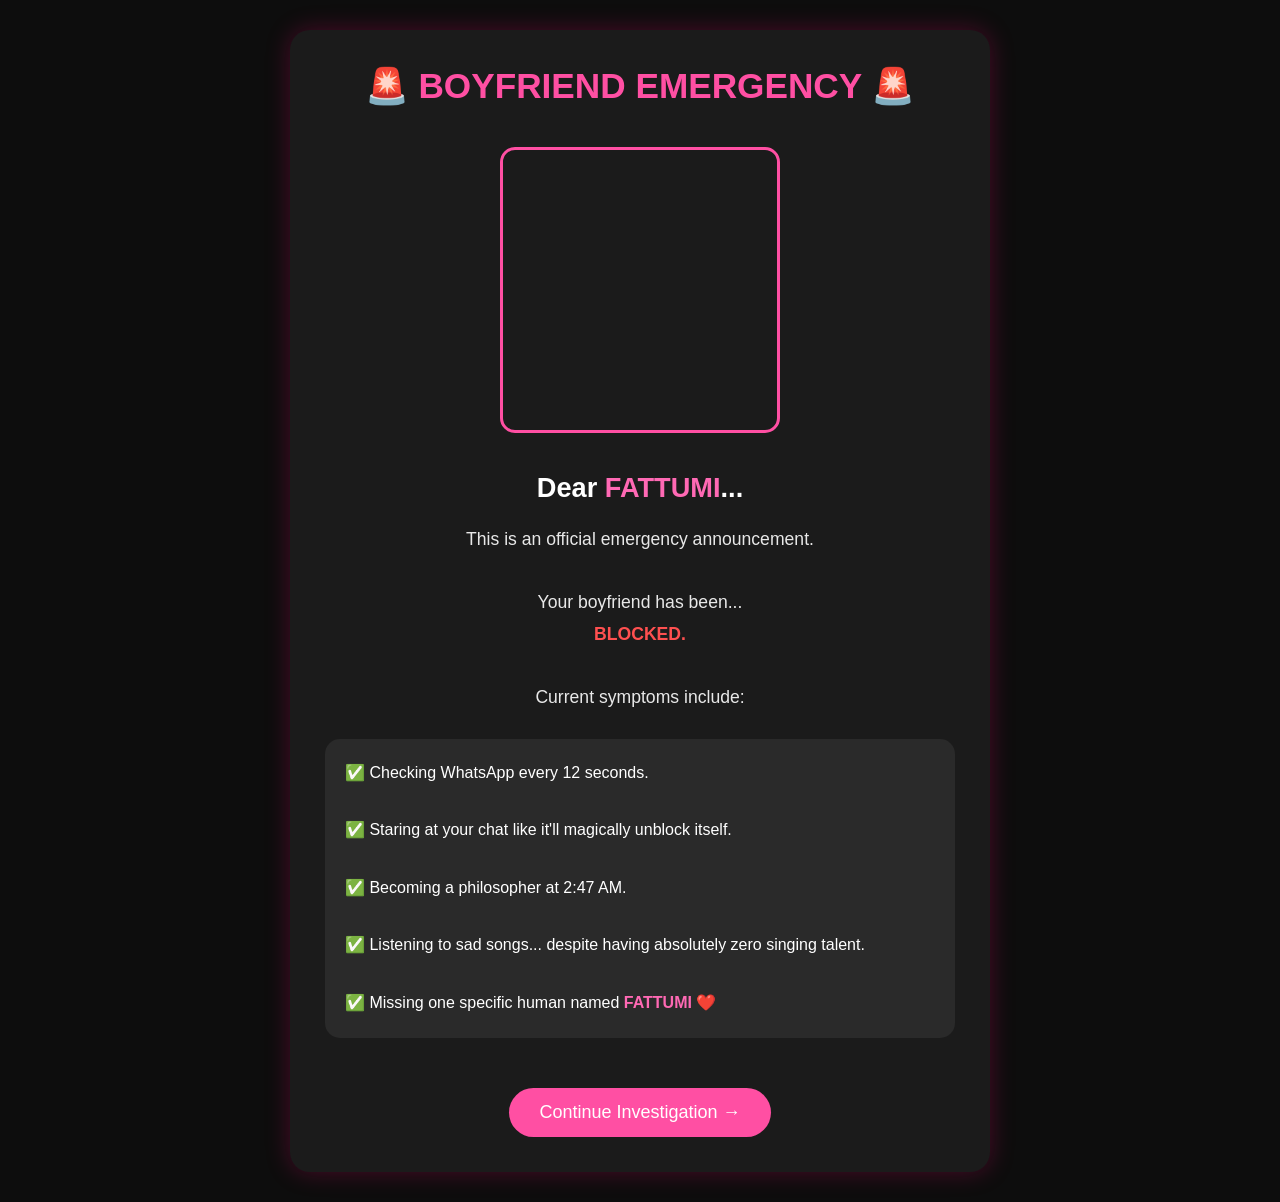
<file: index.html>
<!DOCTYPE html>
<html lang="en">
<head>
    <meta charset="UTF-8">
    <meta name="viewport" content="width=device-width, initial-scale=1.0">
    <title>🚨 Emergency 🚨</title>

    <link rel="stylesheet" href="style.css">
</head>
<body>

<div class="container">

    <h1 class="title">
        🚨 BOYFRIEND EMERGENCY 🚨
    </h1>

    <img src="assets/gifs/200.webp" class="gif" alt="Emergency">

    <h2>
        Dear <span class="pink">FATTUMI</span>...
    </h2>

    <p class="text">
        This is an official emergency announcement.
        <br><br>

        Your boyfriend has been...
        <br>

        <span class="red">BLOCKED.</span>

        <br><br>

        Current symptoms include:
    </p>

    <div class="symptoms">

        ✅ Checking WhatsApp every 12 seconds.

        <br><br>

        ✅ Staring at your chat like it'll magically unblock itself.

        <br><br>

        ✅ Becoming a philosopher at 2:47 AM.

        <br><br>

        ✅ Listening to sad songs...
        despite having absolutely zero singing talent.

        <br><br>

        ✅ Missing one specific human named
        <span class="pink">FATTUMI ❤️</span>
    </div>

    <button onclick="nextPage()">
        Continue Investigation →
    </button>

</div>

<script src="script.js"></script>

</body>
</html>
</file>
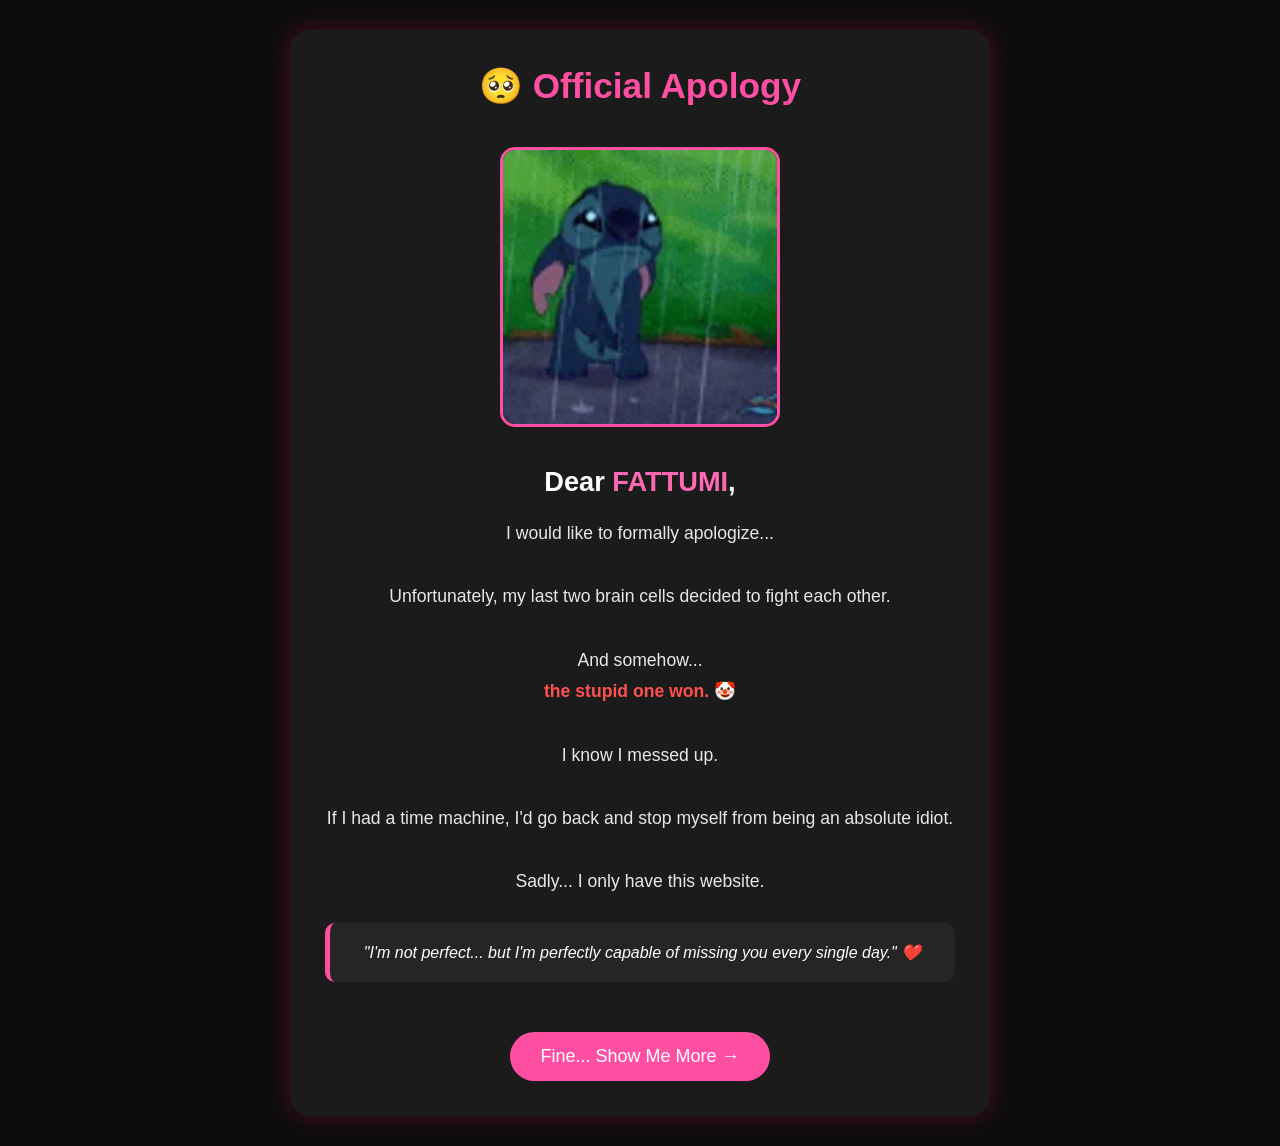
<file: page2.html>
<!DOCTYPE html>
<html lang="en">
<head>
    <meta charset="UTF-8">
    <meta name="viewport" content="width=device-width, initial-scale=1.0">
    <title>Official Apology</title>

    <link rel="stylesheet" href="style.css">
</head>
<body>

<div class="container">

    <h1 class="title">
        🥺 Official Apology
    </h1>

    <img src="assets/gifs/crying.gif.webp" class="gif" alt="Sorry">

    <h2>
        Dear <span class="pink">FATTUMI</span>,
    </h2>

    <p class="text">
        I would like to formally apologize...
        <br><br>

        Unfortunately,
        my last two brain cells decided to fight each other.
        <br><br>

        And somehow...
        <br>

        <span class="red">
            the stupid one won.
        </span>
        🤡
        <br><br>

        I know I messed up.
        <br><br>

        If I had a time machine,
        I'd go back and stop myself from being an absolute idiot.
        <br><br>

        Sadly...
        I only have this website.
    </p>

    <div class="quote">
        "I'm not perfect...
        but I'm perfectly capable of missing you every single day."
        ❤️
    </div>

    <button onclick="location.href='page3.html'">
        Fine... Show Me More →
    </button>

</div>

<script src="script.js"></script>

</body>
</html>
</file>
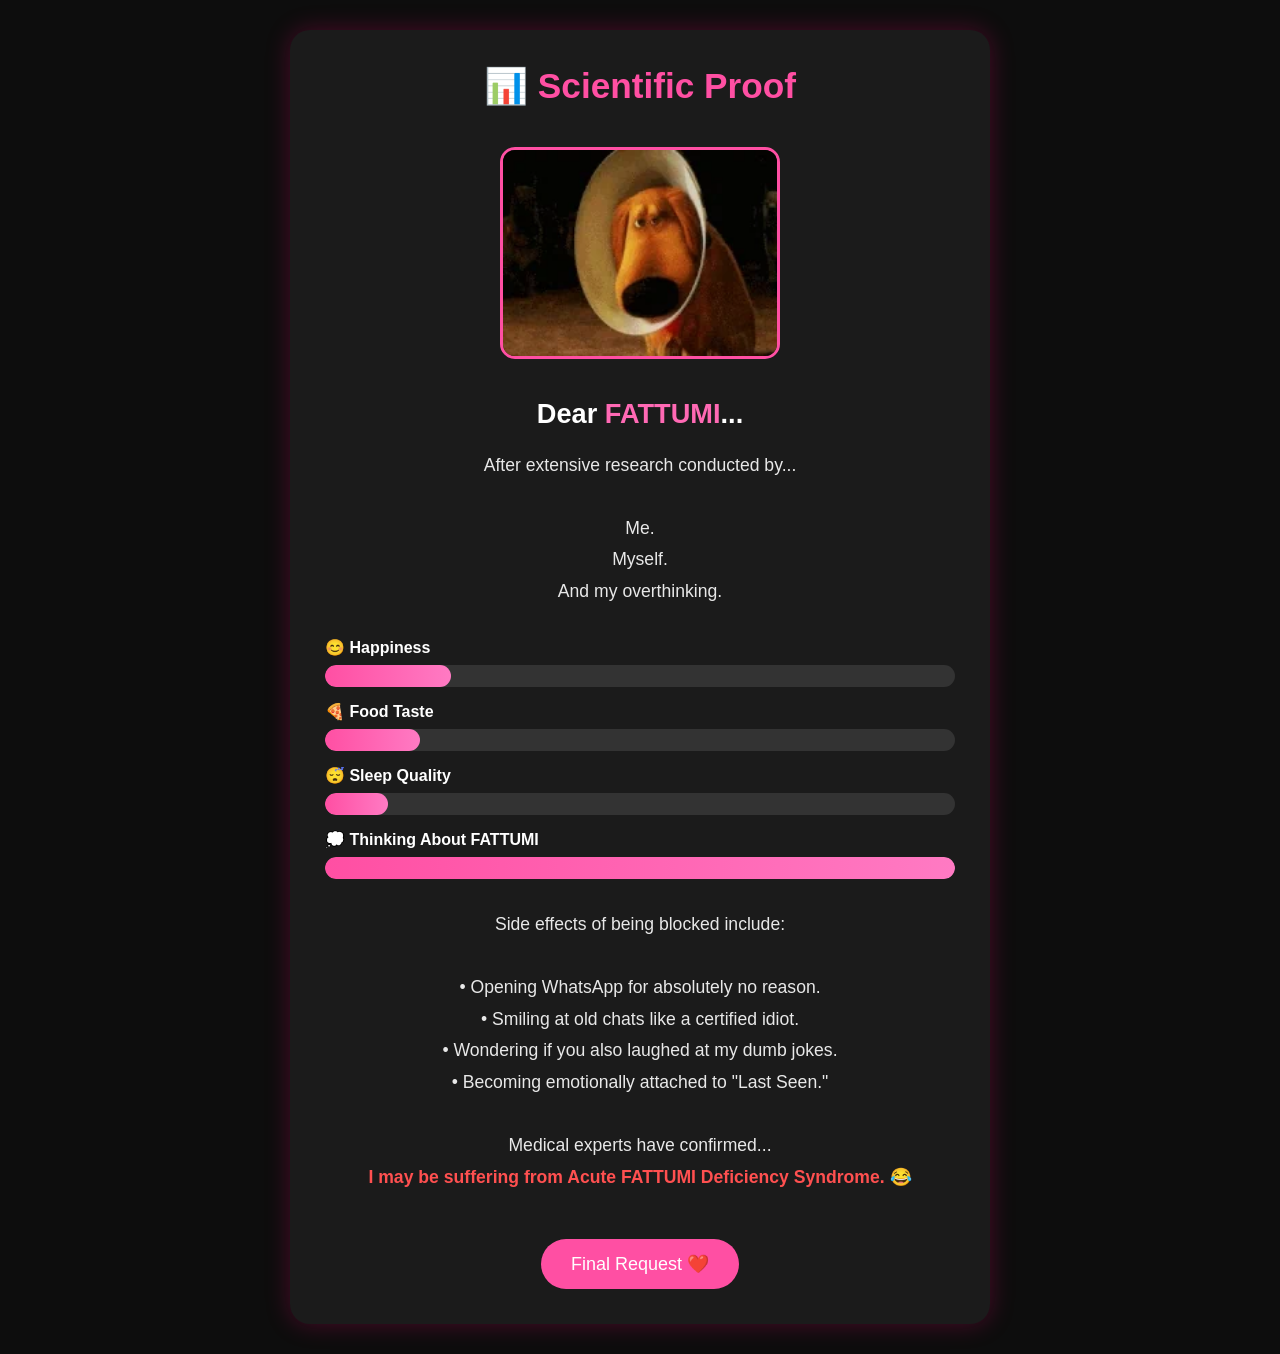
<file: page3.html>
<!DOCTYPE html>
<html lang="en">
<head>
    <meta charset="UTF-8">
    <meta name="viewport" content="width=device-width, initial-scale=1.0">
    <title>Scientific Proof</title>

    <link rel="stylesheet" href="style.css">
</head>
<body>

<div class="container">

    <h1 class="title">
        📊 Scientific Proof
    </h1>

    <img src="assets/gifs/giphy.webp" class="gif" alt="Miss You">

    <h2>
        Dear <span class="pink">FATTUMI</span>...
    </h2>

    <p class="text">
        After extensive research conducted by...
        <br><br>

        Me.
        <br>
        Myself.
        <br>
        And my overthinking.
    </p>

    <div class="stats">

        <p>😊 Happiness</p>
        <div class="bar"><div class="fill w20"></div></div>

        <p>🍕 Food Taste</p>
        <div class="bar"><div class="fill w15"></div></div>

        <p>😴 Sleep Quality</p>
        <div class="bar"><div class="fill w10"></div></div>

        <p>💭 Thinking About FATTUMI</p>
        <div class="bar"><div class="fill w100"></div></div>

    </div>

    <p class="text">
        Side effects of being blocked include:
        <br><br>

        • Opening WhatsApp for absolutely no reason.
        <br>
        • Smiling at old chats like a certified idiot.
        <br>
        • Wondering if you also laughed at my dumb jokes.
        <br>
        • Becoming emotionally attached to "Last Seen."
        <br><br>

        Medical experts have confirmed...
        <br>

        <span class="red">
            I may be suffering from
            Acute FATTUMI Deficiency Syndrome.
        </span>
        😂
    </p>

    <button onclick="location.href='page4.html'">
        Final Request ❤️
    </button>

</div>

<script src="script.js"></script>

</body>
</html>
</file>
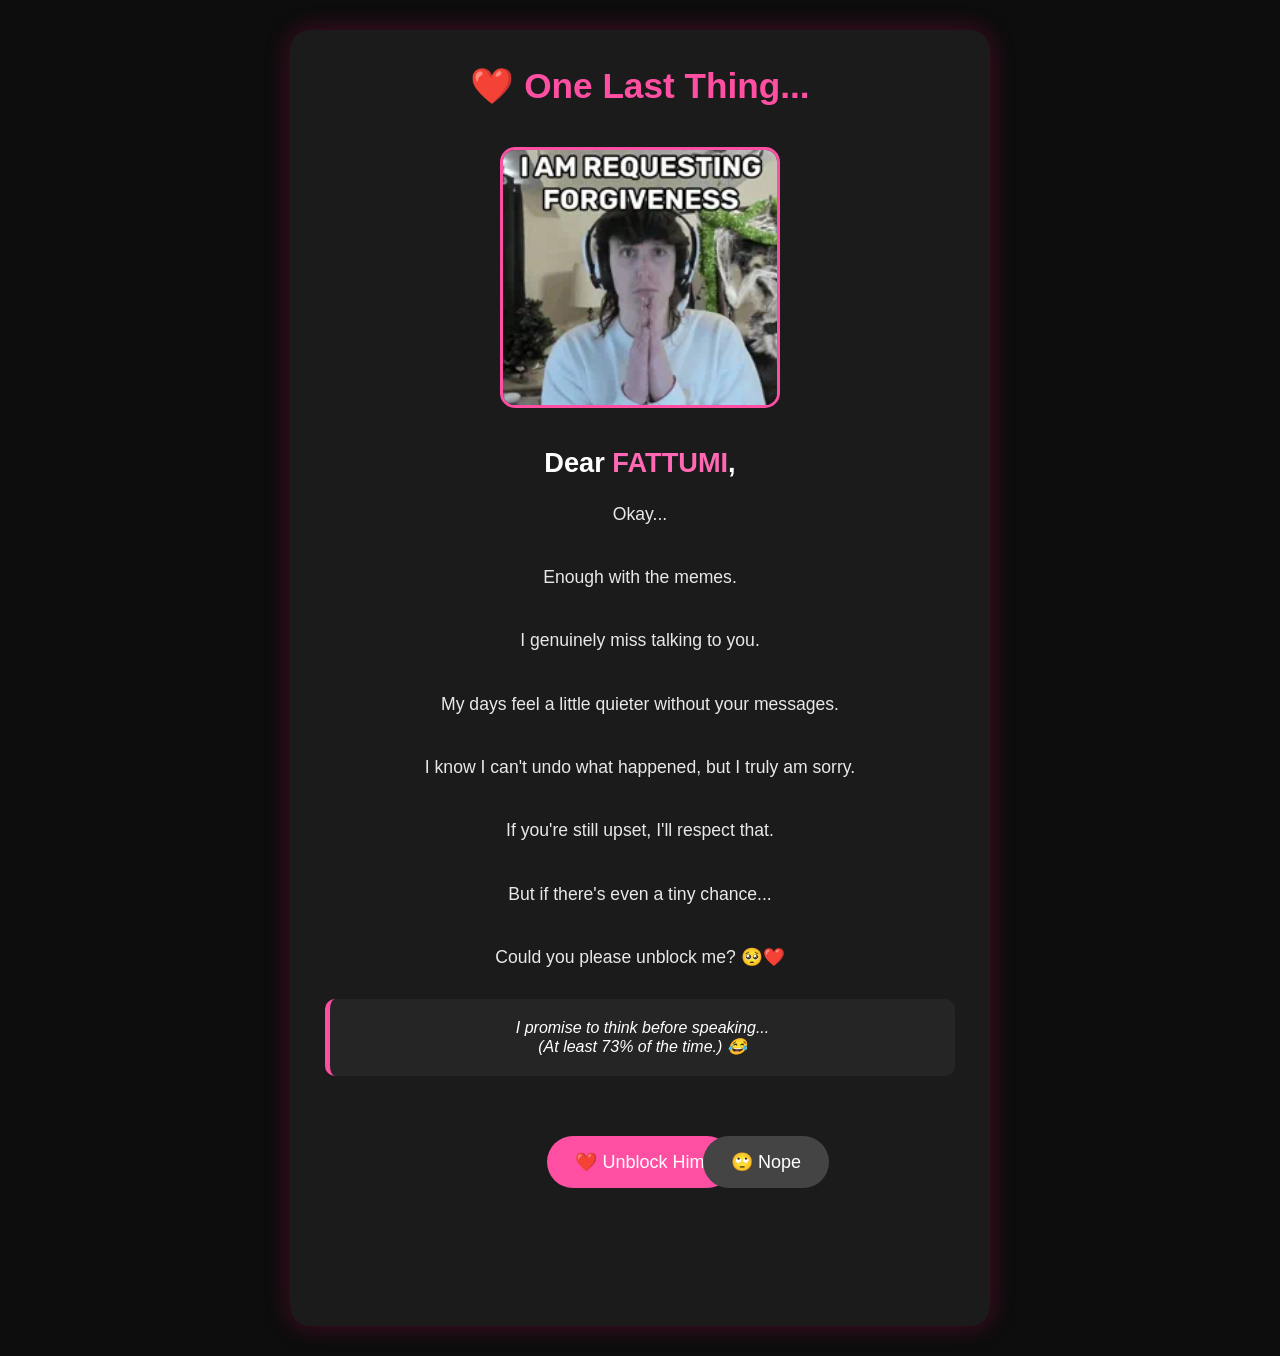
<file: page4.html>
<!DOCTYPE html>
<html lang="en">
<head>
    <meta charset="UTF-8">
    <meta name="viewport" content="width=device-width, initial-scale=1.0">
    <title>One Last Thing...</title>

    <link rel="stylesheet" href="style.css">
</head>
<body>

<div class="container">

    <h1 class="title">
        ❤️ One Last Thing...
    </h1>

    <img src="assets/gifs/please.gif.webp" class="gif" alt="Please">

    <h2>
        Dear <span class="pink">FATTUMI</span>,
    </h2>

    <p class="text">
        Okay...
        <br><br>

        Enough with the memes.
        <br><br>

        I genuinely miss talking to you.
        <br><br>

        My days feel a little quieter without your messages.
        <br><br>

        I know I can't undo what happened,
        but I truly am sorry.
        <br><br>

        If you're still upset,
        I'll respect that.
        <br><br>

        But if there's even a tiny chance...
        <br><br>

        Could you please unblock me?
        🥺❤️
    </p>

    <p class="quote">
        I promise to think before speaking...
        <br>
        (At least 73% of the time.)
        😂
    </p>

    <div class="buttons">

        <button class="yes-btn"
            onclick="alert('YAY!! ❤️ Thank you, FATTUMI! You just made my day. 😊')">
            ❤️ Unblock Him
        </button>

        <button
            id="noBtn"
            class="no-btn"
            onmouseover="moveButton()"
            onclick="moveButton()">
            🙄 Nope
        </button>

    </div>

</div>

<script src="script.js"></script>

</body>
</html>
</file>
<file: style.css>
*{
    margin:0;
    padding:0;
    box-sizing:border-box;
    font-family:Arial,Helvetica,sans-serif;
}

body{
    background:#0d0d0d;
    color:#fff;
    min-height:100vh;
    display:flex;
    justify-content:center;
    align-items:center;
    text-align:center;
    padding:30px;
}

.container{
    width:90%;
    max-width:700px;
    background:#1b1b1b;
    border-radius:20px;
    padding:35px;
    box-shadow:0 0 25px rgba(255,0,120,.25);
    animation:fade .8s ease;
}

.title{
    font-size:2.2rem;
    color:#ff4fa3;
    margin-bottom:20px;
}

.gif{
    width:280px;
    max-width:100%;
    border-radius:15px;
    margin:20px 0;
    border:3px solid #ff4fa3;
}

h2{
    margin:15px 0;
    font-size:1.7rem;
}

.text{
    font-size:1.1rem;
    line-height:1.8;
    margin:20px 0;
    color:#e8e8e8;
}

.symptoms{
    background:#2a2a2a;
    padding:20px;
    border-radius:15px;
    margin:25px 0;
    text-align:left;
    line-height:1.8;
}

.quote{
    background:#252525;
    border-left:5px solid #ff4fa3;
    padding:20px;
    margin:25px 0;
    border-radius:10px;
    font-style:italic;
}

.pink{
    color:#ff69b4;
    font-weight:bold;
}

.red{
    color:#ff5050;
    font-weight:bold;
}

button{
    margin-top:25px;
    padding:14px 30px;
    font-size:18px;
    border:none;
    border-radius:30px;
    background:#ff4fa3;
    color:#fff;
    cursor:pointer;
    transition:.3s;
}

button:hover{
    transform:scale(1.08);
    box-shadow:0 0 20px #ff4fa3;
}
.stats{
    margin:30px 0;
    text-align:left;
}

.stats p{
    margin:15px 0 8px;
    font-weight:bold;
}

.bar{
    width:100%;
    height:22px;
    background:#333;
    border-radius:30px;
    overflow:hidden;
    margin-bottom:15px;
}

.fill{
    height:100%;
    border-radius:30px;
    background:linear-gradient(90deg,#ff4fa3,#ff7ac3);
}

.w10{
    width:10%;
}

.w15{
    width:15%;
}

.w20{
    width:20%;
}

.w100{
    width:100%;
}

.buttons{
    margin-top:35px;
    position:relative;
    height:180px;
}

.yes-btn{
    background:#ff4fa3;
    color:#fff;
    padding:15px 28px;
    border:none;
    border-radius:30px;
    font-size:18px;
    cursor:pointer;
}

.no-btn{
    background:#444;
    color:#fff;
    padding:15px 28px;
    border:none;
    border-radius:30px;
    font-size:18px;
    cursor:pointer;
    position:absolute;
    left:60%;
    top:0;
    transition:.25s;
}

.yes-btn:hover{
    transform:scale(1.08);
    box-shadow:0 0 18px #ff4fa3;
}

.no-btn:hover{
    background:#666;
}

@keyframes fade{
    from{
        opacity:0;
        transform:translateY(25px);
    }
    to{
        opacity:1;
        transform:translateY(0);
    }
}

@media(max-width:768px){

    .container{
        width:95%;
        padding:25px;
    }

    .title{
        font-size:1.8rem;
    }

    h2{
        font-size:1.4rem;
    }

    .text{
        font-size:1rem;
    }

    .gif{
        width:220px;
    }

    button{
        width:100%;
        font-size:16px;
    }

    .buttons{
        height:220px;
    }

    .no-btn{
        left:45%;
    }

}
</file>
